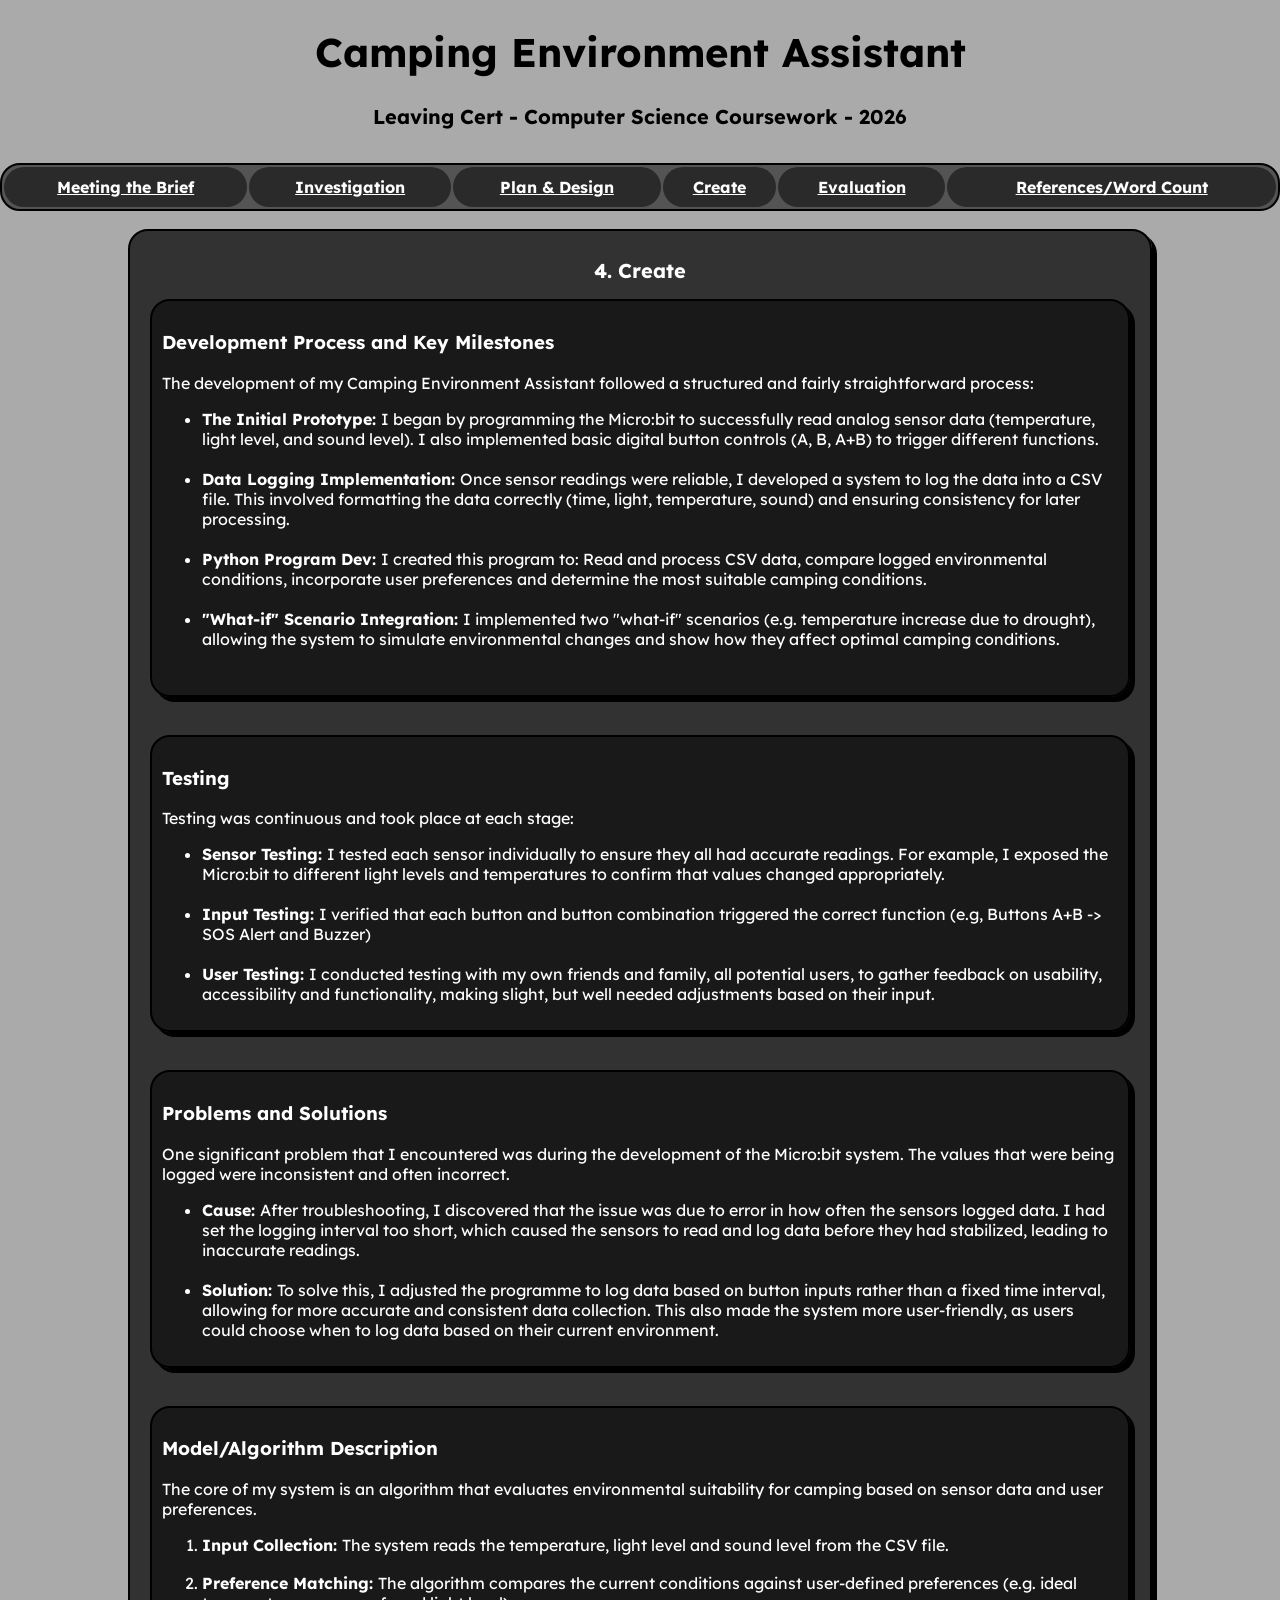
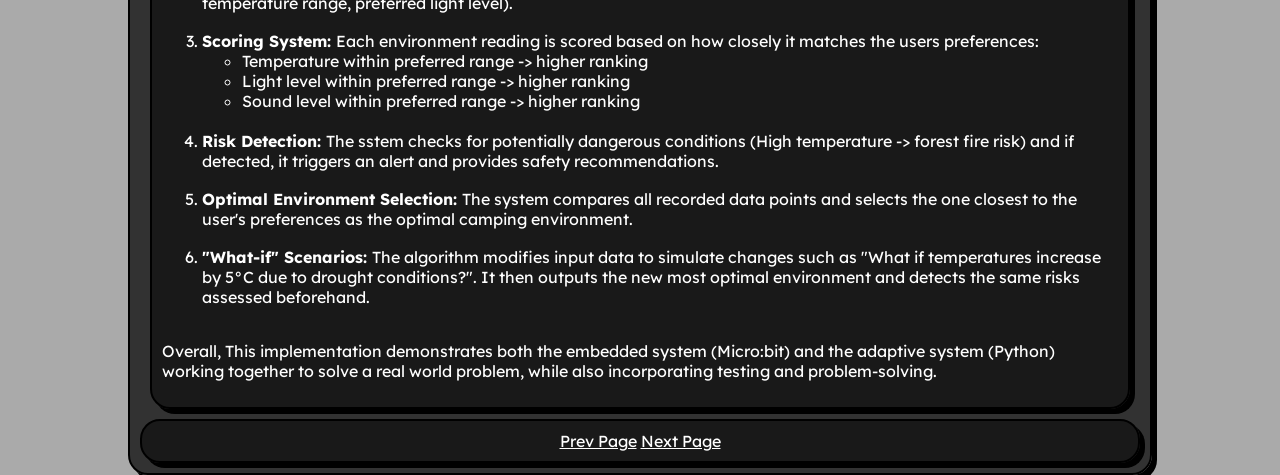
<file: create.html>
<!DOCTYPE html>

<head>
  <title>Homepage</title>
    <link rel="stylesheet" href="style.css">
    <link rel="preconnect" href="https://fonts.googleapis.com">
    <link rel="preconnect" href="https://fonts.gstatic.com" crossorigin>
    <link href="https://fonts.googleapis.com/css2?family=Lexend+Deca:wght@100..900&display=swap" rel="stylesheet">
</head>

<body>
  
  <h1>Camping Environment Assistant</h1>
  <h2>Leaving Cert - Computer Science Coursework - 2026</h2>


  </br>
  <table class="topbar_table">
    <tr>
      <th class="topbar_th"><a href="index.html">Meeting the Brief</a></th>
      <th class="topbar_th"><a href="investigation.html">Investigation</a></th>
      <th class="topbar_th"><a href="design.html">Plan & Design</a></th>
      <th class="topbar_th"><a href="create.html">Create</a></th>
      <th class="topbar_th"><a href="evaluation.html">Evaluation</a></th>
      <th class="topbar_th"><a href="references.html">References/Word Count</a></th>
    </tr>
  </table>

  </br>

    
    <div class="page_box">
 
      <h2>4. Create</h2>

<div class ="sub_box">
  <h3>Development Process and Key Milestones</h3>
  <p>The development of my Camping Environment Assistant followed a structured and fairly straightforward process:</p>
  <ul>
    <li><b>The Initial Prototype: </b>I began by programming the Micro:bit to successfully read analog sensor data (temperature, light level, and sound level).
       I also implemented basic digital button controls (A, B, A+B) to trigger different functions.</li>
       <br>
    <li><b>Data Logging Implementation: </b>Once sensor readings were reliable, I developed a system to log the data into a CSV file. 
      This involved formatting the data correctly (time, light, temperature, sound) and ensuring consistency for later processing.</li>
      <br>
    <li><b>Python Program Dev: </b>I created this program to: Read and process CSV data, compare logged environmental conditions,
     incorporate user preferences and determine the most suitable camping conditions.</li>
     <br>
     <li><b>"What-if" Scenario Integration: </b>I implemented two "what-if" scenarios (e.g. temperature increase due to drought), 
      allowing the system to simulate environmental changes and show how they affect optimal camping conditions.</li>
      <br>
  </ul>
</div> 
<br>
<div class ="sub_box">
  <h3>Testing</h3>
  <p>Testing was continuous and took place at each stage: </p>
  <ul>
    <li><b>Sensor Testing: </b>I tested each sensor individually to ensure they all had accurate readings. 
      For example, I exposed the Micro:bit to different light levels and temperatures to confirm that values changed appropriately.</li>
    <br>
    <li><b>Input Testing: </b>I verified that each button and button combination triggered the correct function
     (e.g, Buttons A+B -> SOS Alert and Buzzer)</li>
    <br>
    <li><b>User Testing: </b>I conducted testing with my own friends and family, all potential users,
       to gather feedback on usability, accessibility and functionality, making slight, but well needed 
       adjustments based on their input.</li>
  </ul> 
</div>
<br>
<div class ="sub_box">
  <h3>Problems and Solutions</h3>
  <p>One significant problem that I encountered was during the development of the Micro:bit system. The values that were being logged
  were inconsistent and often incorrect.
  </p>
  <ul>
    <li><b>Cause: </b>After troubleshooting, I discovered that the issue was due to error in how often the sensors
   logged data. I had set the logging interval too short, which caused the sensors to read and log data before they had stabilized,
    leading to inaccurate readings.</li>
    <br>
    <li><b>Solution: </b> To solve this, I adjusted the programme to log data based on button inputs rather than a fixed time interval, 
    allowing for more accurate and consistent data collection. This also made the system more user-friendly, 
    as users could choose when to log data based on their current environment.</li>
  </ul>
</div>
<br>
<div class ="sub_box">
  <h3>Model/Algorithm Description</h3>
  <p>The core of my system is an algorithm that evaluates environmental suitability for 
    camping based on sensor data and user preferences.</p>
  <ol>
    <li><b>Input Collection: </b>The system reads the temperature, light level and sound level from the CSV file.</li>
    <br>
    <li><b>Preference Matching: </b>The algorithm compares the current conditions against user-defined preferences 
      (e.g. ideal temperature range, preferred light level).</li>
      <br>
    <li><b>Scoring System: </b>Each environment reading is scored based on how closely it matches the users preferences:
      <ul>
        <li>Temperature within preferred range -> higher ranking</li>
        <li>Light level within preferred range -> higher ranking</li>
        <li>Sound level within preferred range -> higher ranking</li>
      </ul>
      <br>
      <li><b>Risk Detection: </b> The sstem checks for potentially dangerous conditions (High temperature -> forest fire risk) and 
        if detected, it triggers an alert and provides safety recommendations.</li>
        <br>
    <li><b>Optimal Environment Selection: </b>The system compares all recorded data points and selects the one closest to the user's 
      preferences as the optimal camping environment.</li>
      <br>
    <li><b>"What-if" Scenarios: </b>The algorithm modifies input data to simulate changes such as
       "What if temperatures increase by 5°C due to drought conditions?". It then outputs the new most optimal environment and detects 
      the same risks assessed beforehand.</li>
      <br>
  </ol>
<p>Overall, This implementation demonstrates both the embedded system (Micro:bit) and the adaptive system (Python) 
  working together to solve a real world problem, while also incorporating testing and problem-solving.</p>
</div>
      <div class="sub_box" style="margin : auto";>
        <center>
          <a href="design.html">Prev Page</a>
          <a href="evaluation.html">Next Page</a>
        </center>
      </div>
    
    </div>

</body>
</file>
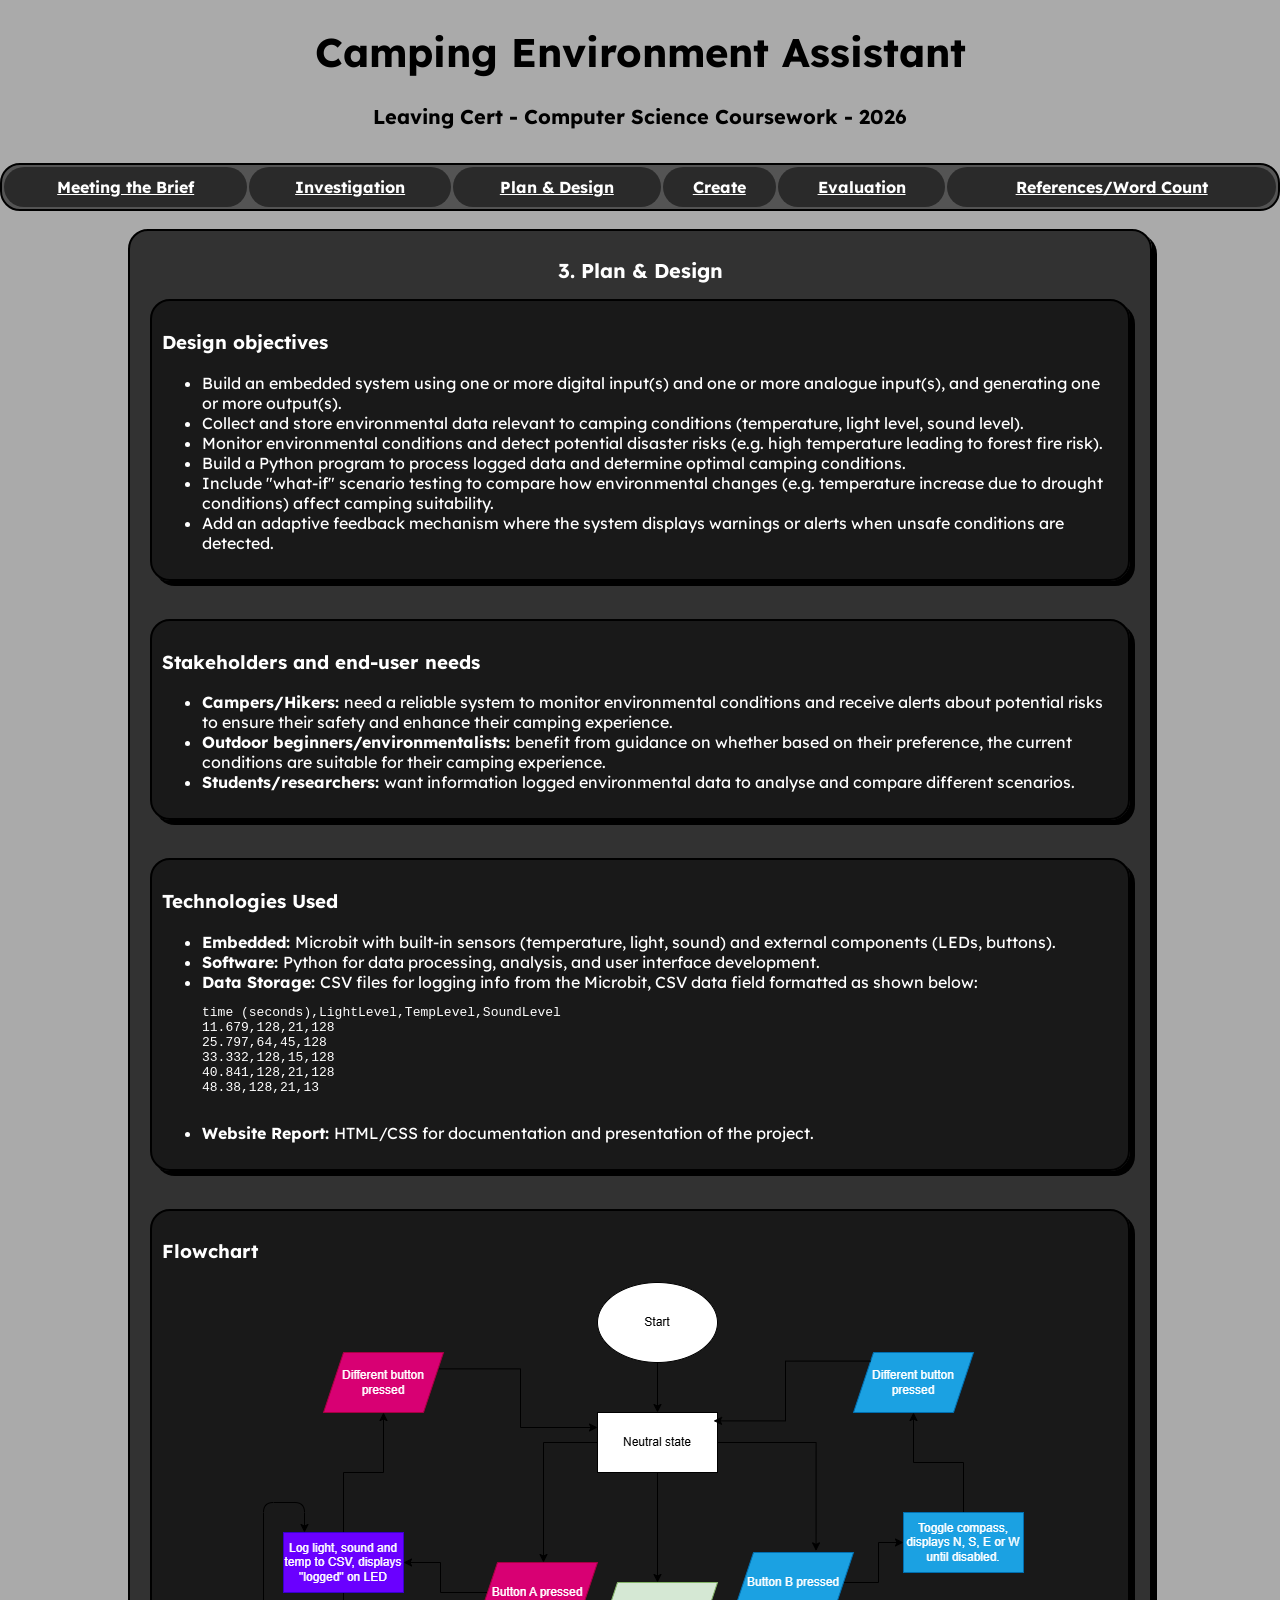
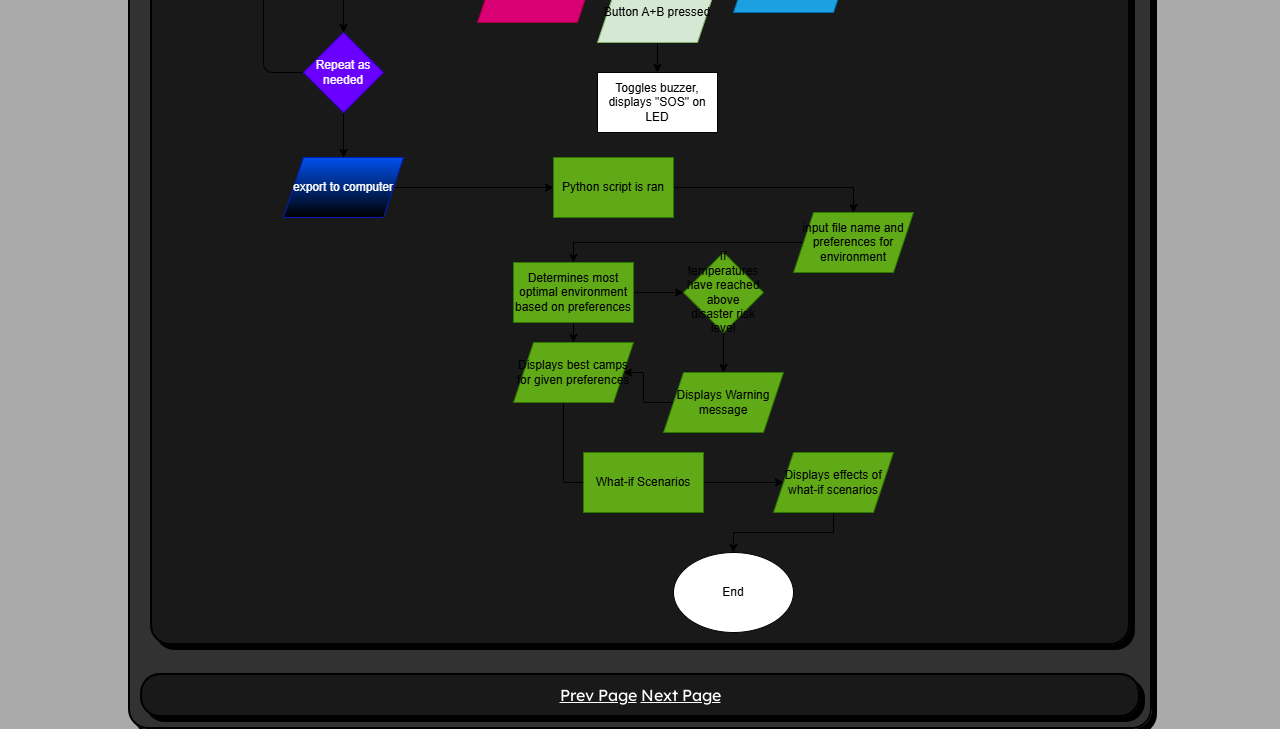
<file: design.html>
<!DOCTYPE html>

<head>
  <title>Homepage</title>
    <link rel="stylesheet" href="style.css">
    <link rel="preconnect" href="https://fonts.googleapis.com">
    <link rel="preconnect" href="https://fonts.gstatic.com" crossorigin>
    <link href="https://fonts.googleapis.com/css2?family=Lexend+Deca:wght@100..900&display=swap" rel="stylesheet">
</head>

<body>
  
  <h1>Camping Environment Assistant</h1>
  <h2>Leaving Cert - Computer Science Coursework - 2026</h2>


  </br>
  <table class="topbar_table">
    <tr>
      <th class="topbar_th"><a href="index.html">Meeting the Brief</a></th>
      <th class="topbar_th"><a href="investigation.html">Investigation</a></th>
      <th class="topbar_th"><a href="design.html">Plan & Design</a></th>
      <th class="topbar_th"><a href="create.html">Create</a></th>
      <th class="topbar_th"><a href="evaluation.html">Evaluation</a></th>
      <th class="topbar_th"><a href="references.html">References/Word Count</a></th>
    </tr>
  </table>

  </br>

    
    <div class="page_box">
 
      <h2>3. Plan & Design</h2>
<div class="sub_box">
  <h3>Design objectives</h3>
  <ul>
    <li>Build an embedded system using one or more digital input(s) and one or more analogue input(s), and generating one or more output(s).</li>
    <li>Collect and store environmental data relevant to camping conditions (temperature, light level, sound level).</li>
    <li>Monitor environmental conditions and detect potential disaster risks (e.g. high temperature leading to forest fire risk).</li>
    <li>Build a Python program to process logged data and determine optimal camping conditions.</li>
    <li>Include "what-if" scenario testing to compare how environmental changes
     (e.g. temperature increase due to drought conditions) affect camping suitability.</li>
    <li>Add an adaptive feedback mechanism where the system displays warnings or alerts when unsafe conditions are detected.</li>
  </ul>
</div>
<br>
<div class="sub_box">
<h3>Stakeholders and end-user needs</h3>
<ul>
  <li><b>Campers/Hikers: </b>need a reliable system to monitor environmental conditions and receive alerts 
  about potential risks to ensure their safety and enhance their camping experience.</li>
  <li><b>Outdoor beginners/environmentalists: </b>benefit from guidance on whether based on their preference,
   the current conditions are suitable for their camping experience.</li>
  <li><b>Students/researchers: </b>want information logged environmental data to analyse and compare different scenarios.</li>
</div>
<br>
<div class="sub_box">
<h3>Technologies Used</h3>
<ul>
  <li><b>Embedded: </b>Microbit with built-in sensors (temperature, light, sound) and external components (LEDs, buttons).</li>
  <li><b>Software: </b>Python for data processing, analysis, and user interface development.</li>
  <li><b>Data Storage: </b>CSV files for logging info from the Microbit, CSV data field formatted as shown below:</li>
  <pre>
time (seconds),LightLevel,TempLevel,SoundLevel
11.679,128,21,128
25.797,64,45,128
33.332,128,15,128
40.841,128,21,128
48.38,128,21,13
 </pre>
  <li><b>Website Report: </b>HTML/CSS for documentation and presentation of the project.</li>
</ul>
</div>
<br>
<div class="sub_box">
<h3>Flowchart</h3>
<img src="flowchart.png" alt="Flowchart" style="height: 25%;" class="centred_image">
</div>
<br>
      <div class="sub_box" style="margin : auto";>
        <center>
          <a href="investigation.html">Prev Page</a>
          <a href="create.html">Next Page</a>
        </center>
      </div>
    
    </div>

</body>
</file>
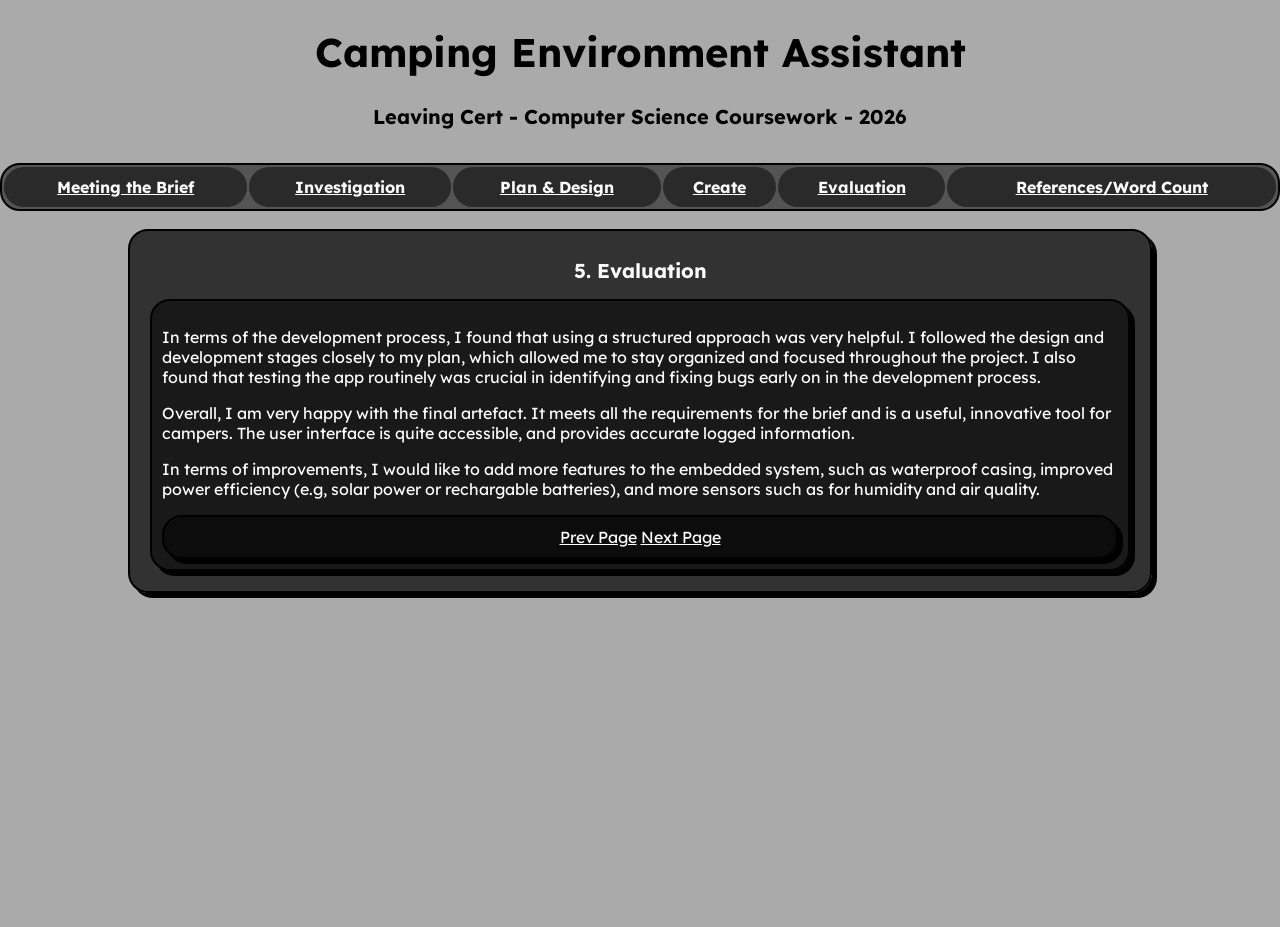
<file: evaluation.html>
<!DOCTYPE html>

<head>
  <title>Homepage</title>
    <link rel="stylesheet" href="style.css">
    <link rel="preconnect" href="https://fonts.googleapis.com">
    <link rel="preconnect" href="https://fonts.gstatic.com" crossorigin>
    <link href="https://fonts.googleapis.com/css2?family=Lexend+Deca:wght@100..900&display=swap" rel="stylesheet">
</head>

<body>
  
  <h1>Camping Environment Assistant</h1>
  <h2>Leaving Cert - Computer Science Coursework - 2026</h2>


  </br>
  <table class="topbar_table">
    <tr>
      <th class="topbar_th"><a href="index.html">Meeting the Brief</a></th>
      <th class="topbar_th"><a href="investigation.html">Investigation</a></th>
      <th class="topbar_th"><a href="design.html">Plan & Design</a></th>
      <th class="topbar_th"><a href="create.html">Create</a></th>
      <th class="topbar_th"><a href="evaluation.html">Evaluation</a></th>
      <th class="topbar_th"><a href="references.html">References/Word Count</a></th>
    </tr>
  </table>

  </br>

    
    <div class="page_box">
 
      <h2>5. Evaluation</h2>

<div class="sub_box">
        <p>In terms of the development process, I found that using a structured approach was very helpful. 
          I followed the design and development stages closely to my plan, 
          which allowed me to stay organized and focused throughout the project. 
          I also found that testing the app routinely was crucial in identifying and fixing bugs early on in the development process.</p>
        <p>Overall, I am very happy with the final artefact. It meets all the requirements for the brief and is a useful, innovative 
          tool for campers. The user interface is quite accessible, and provides accurate logged information.</p>
        <p>In terms of improvements, I would like to add more features to the embedded system, such as waterproof casing,
          improved power efficiency (e.g, solar power or rechargable batteries), and more sensors such as for humidity and air quality.
        </p>

      <div class="sub_box" style="margin : auto";>
        <center>
          <a href="create.html">Prev Page</a>
          <a href="references.html">Next Page</a>
        </center>
      </div>
    
    </div>

</body>
</file>
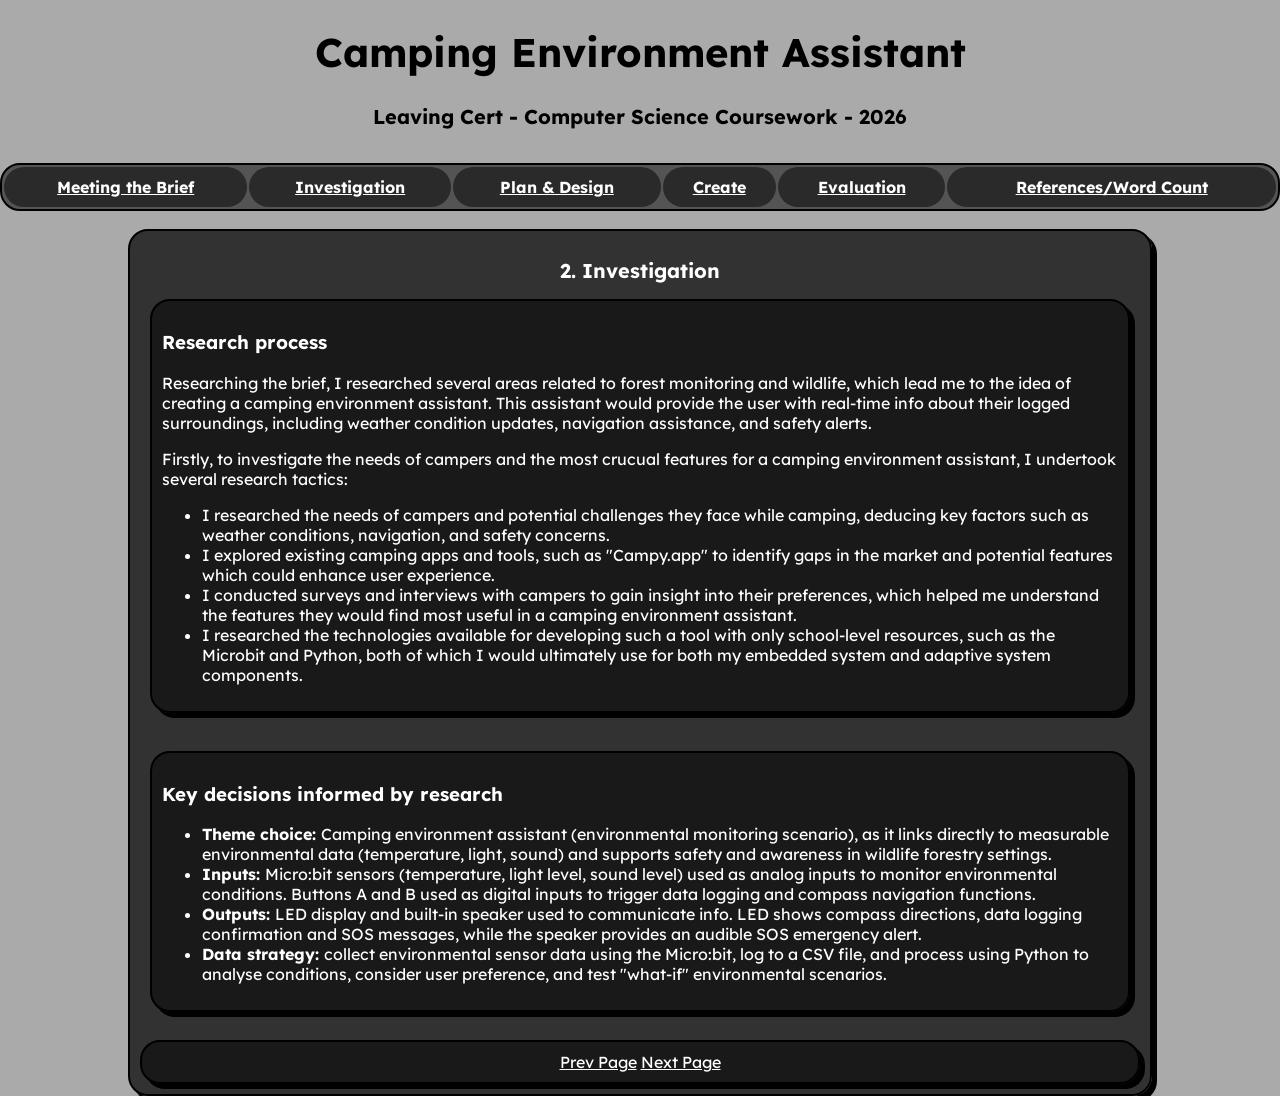
<file: investigation.html>
<!DOCTYPE html>

<head>
  <title>Homepage</title>
    <link rel="stylesheet" href="style.css">
    <link rel="preconnect" href="https://fonts.googleapis.com">
    <link rel="preconnect" href="https://fonts.gstatic.com" crossorigin>
    <link href="https://fonts.googleapis.com/css2?family=Lexend+Deca:wght@100..900&display=swap" rel="stylesheet">
</head>

<body>
  
  <h1>Camping Environment Assistant</h1>
  <h2>Leaving Cert - Computer Science Coursework - 2026</h2>


  </br>


  
  <table class="topbar_table">
    <tr>
      <th class="topbar_th"><a href="index.html">Meeting the Brief</a></th>
      <th class="topbar_th"><a href="investigation.html">Investigation</a></th>
      <th class="topbar_th"><a href="design.html">Plan & Design</a></th>
      <th class="topbar_th"><a href="create.html">Create</a></th>
      <th class="topbar_th"><a href="evaluation.html">Evaluation</a></th>
      <th class="topbar_th"><a href="references.html">References/Word Count</a></th>
    </tr>
  </table>



  </br>

    
    <div class="page_box">
 
      <h2>2. Investigation</h2>

    <div class="sub_box">
      <h3>Research process</h3>
      <p>Researching the brief, I researched several areas related to forest monitoring and wildlife,
       which lead me to the idea of creating a camping environment assistant. 
      This assistant would provide the user with real-time info about their logged surroundings,
       including weather condition updates, navigation assistance, and safety alerts.</p>
      <p>Firstly, to investigate the needs of campers and the most crucual features for a camping environment assistant,
         I undertook several research tactics:</p>
      <ul>
        <li>I researched the needs of campers and potential challenges they face while camping, deducing key factors such as 
        weather conditions, navigation, and safety concerns.</li>
        <li>I explored existing camping apps and tools, such as "Campy.app" to identify gaps in the market
         and potential features which could enhance user experience.</li>
        <li>I conducted surveys and interviews with campers to gain insight into their preferences, 
        which helped me understand the features they would find most useful in a camping environment assistant.</li>
        <li>I researched the technologies available for developing such a tool with only school-level resources,
         such as the Microbit and Python, both of which I would ultimately use for both my embedded system and adaptive system components.</li>
      </ul>
      </div>
<br>
    <div class="sub_box">
      <h3>Key decisions informed by research</h3>
      <ul>
        <li><b>Theme choice: </b>Camping environment assistant (environmental monitoring scenario),
        as it links directly to measurable environmental data (temperature, light, sound) and supports
        safety and awareness in wildlife forestry settings.</li>
        <li><b>Inputs: </b>Micro:bit sensors (temperature, light level, sound level) used as analog inputs
         to monitor environmental conditions. Buttons A and B used as digital inputs to trigger data 
         logging and compass navigation functions.</li>
        <li><b>Outputs: </b>LED display and built-in speaker used to communicate info. LED shows compass directions,
         data logging confirmation and SOS messages, while the speaker provides an audible SOS emergency alert.</li>
        <li><b>Data strategy: </b>collect environmental sensor data using the Micro:bit, log to a CSV file,
         and process using Python to analyse conditions, consider user preference, and test "what-if" environmental scenarios.</li>
      </ul>
      </div>
<br>
      <div class="sub_box" style="margin : auto";>
        <center>
          <a href="index.html">Prev Page</a>
          <a href="design.html">Next Page</a>
        </center>
      </div>
    
    </div>



</body>
</file>
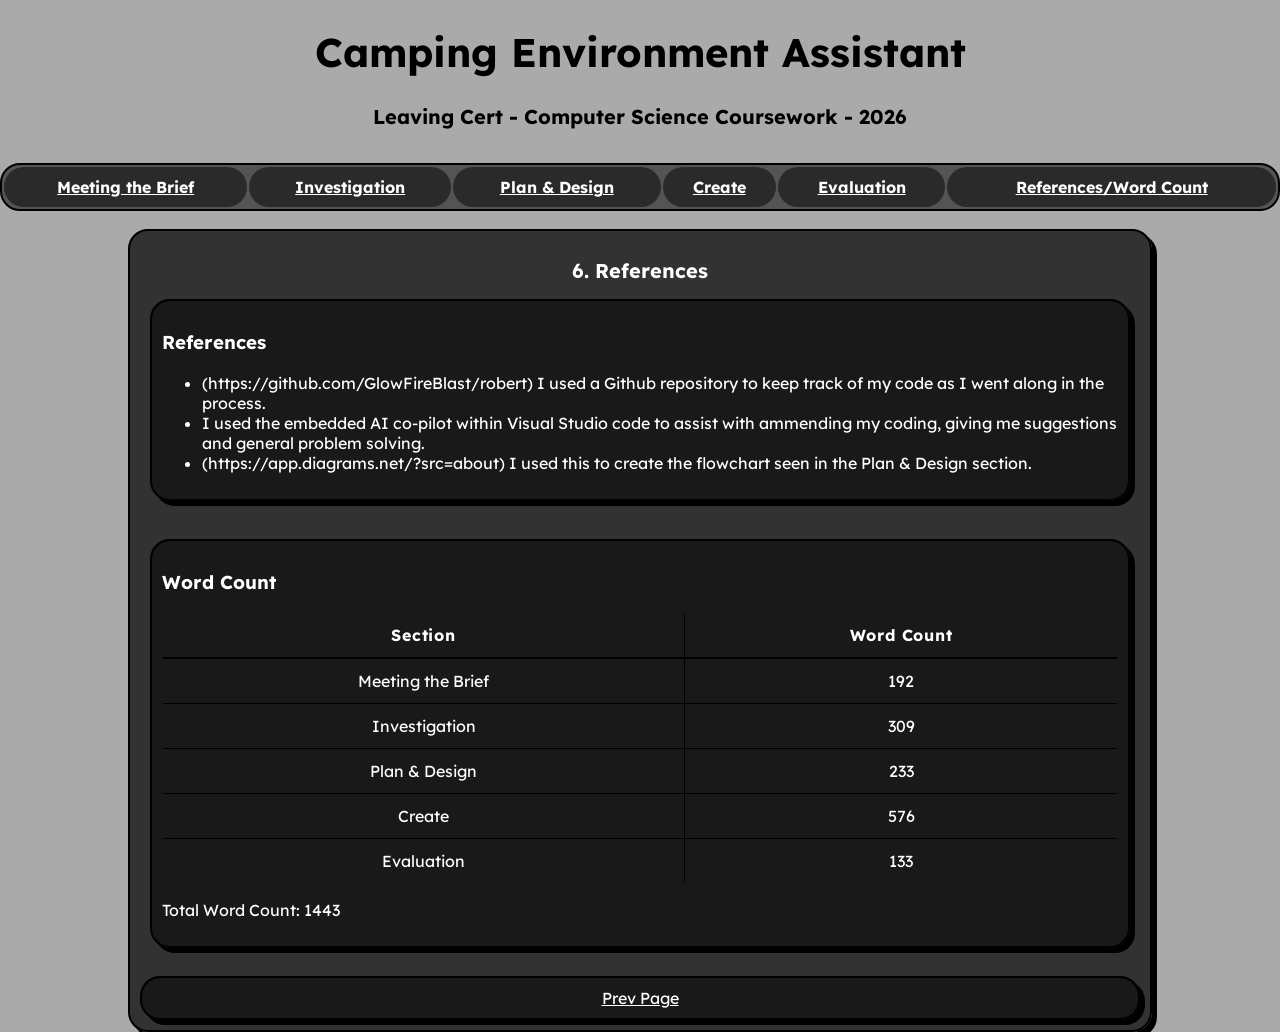
<file: references.html>
<!DOCTYPE html>

<head>
  <title>Homepage</title>
    <link rel="stylesheet" href="style.css">
    <link rel="preconnect" href="https://fonts.googleapis.com">
    <link rel="preconnect" href="https://fonts.gstatic.com" crossorigin>
    <link href="https://fonts.googleapis.com/css2?family=Lexend+Deca:wght@100..900&display=swap" rel="stylesheet">
</head>

<body>
  
  <h1>Camping Environment Assistant</h1>
  <h2>Leaving Cert - Computer Science Coursework - 2026</h2>


  </br>
  <table class="topbar_table">
    <tr>
      <th class="topbar_th"><a href="index.html">Meeting the Brief</a></th>
      <th class="topbar_th"><a href="investigation.html">Investigation</a></th>
      <th class="topbar_th"><a href="design.html">Plan & Design</a></th>
      <th class="topbar_th"><a href="create.html">Create</a></th>
      <th class="topbar_th"><a href="evaluation.html">Evaluation</a></th>
      <th class="topbar_th"><a href="references.html">References/Word Count</a></th>
    </tr>
  </table>

  </br>
    
    <div class="page_box">
 
      <h2>6. References</h2>

      <div class="sub_box">
        <h3>References</h3>
        <ul>
          <li>(https://github.com/GlowFireBlast/robert) I used a Github repository to keep track of my code as I went along in the process.</li>
          <li>I used the embedded AI co-pilot within Visual Studio code to assist with ammending my coding, giving me suggestions 
            and general problem solving.
          </li>
          <li>(https://app.diagrams.net/?src=about) I used this to create the flowchart seen in the Plan & Design section.</li>
        </ul>
      </div>
      <br>
      <div class="sub_box">
        <h3>Word Count</h3>

        <table class="styled-table">
          <tr>
            <th>Section</th>
            <th>Word Count</th>
          </tr>
          <tr>
            <td>Meeting the Brief</td>
            <td>192</td>
          </tr>
          <tr>
            <td>Investigation</td>
            <td>309</td>
          </tr>
          <tr>
            <td>Plan & Design</td>
            <td>233</td>
          </tr>
          <tr>
            <td>Create</td>
            <td>576</td>
          </tr>
          <tr>
            <td>Evaluation</td>
            <td>133</td>
          </tr>
        </table>
<p>Total Word Count: 1443</p>
      </div>
      <br>
      <div class="sub_box" style="margin : auto";>
        <center>
          <a href="evaluation.html">Prev Page</a>
        </center>
      </div>
    
    </div>

</body>
</file>
<file: style.css>
a 
{
  color : white;
  font-family: "Lexend Deca", sans-serif;
}

ul
{
  color : white;
  font-family: "Lexend Deca", sans-serif;
}

li
{
  color : white;
  font-family: "Lexend Deca", sans-serif;
}

p
{
  color : white;
  font-family: "Lexend Deca", sans-serif;
}

h1
{
  text-align: center;
  font-family: "Lexend Deca", sans-serif;
  font-size: 40px;
}

h2
{
  text-align: center;
  font-family: "Lexend Deca", sans-serif;
  font-size: 20px;
}

h3
{
  font-family: "Lexend Deca", sans-serif;
}

html, body
{
  height: 100%;
  margin: 0;
}

body
{
  background-repeat: no-repeat;
  background: #aaaaaa;
}


.topbar_table
{
  border : 2px solid #000000;
  font-family: "Lexend Deca", sans-serif;
  border-radius : 20px;
  width : 100%;
  background : rgba(0,0,0,0.5);
}

/* This is basically every title bar entry */
.topbar_th 
{
  color : white;
  font-family: "Lexend Deca", sans-serif;
  padding : 10px;
  border : 0px solid #000000;
  border-radius : 20px;
  background : rgba(0,0,0,0.5);
  transition : transform 0.2s;
}

.topbar_th:hover
{
  background : rgba(0,0,0,0.3);
  transform: translate(0px, -2px)
}

.page_box 
{
  color : white;
  display : block;
  margin-left : 10%;
  margin-right: 10%;
  padding : 10px;
  background : rgba(0,0,0,0.7);
  border-radius : 20px;
  border : 2px solid #000000;
  box-shadow: 5px 5px black;
}

.sub_box
{
  color : white;
  display : block;
  margin : 10px;
  padding : 10px;
  background : rgba(0,0,0,0.5);
  border-radius : 20px;
  border : 2px solid #000000; 
  box-shadow: 5px 5px black;
  transition : transform 0.2s;
}

.sub_box:hover
{
  background : rgba(0,0,0,0.3);
  transform: translate(0px, -5px)
}

.spinning_image
{
  transition : transform 2s  ease-in-out;
}

.centred_image
{
  display: block;
  margin-left: auto;
  margin-right: auto;
}

.spinning_image:hover
{
  transform : rotate(360deg);
}

.styled-table,
.styled-table th,
.styled-table td
{
  font-family: "Lexend Deca", sans-serif;
  border: 1px solid #000;
}

.styled-table
{
  width: 100%;
  border-collapse: collapse;
  margin-top: 10px;
  border-radius: 12px;
  border: 1px solid #000;
  background: transparent;
  overflow: hidden;
}

.styled-table th,
.styled-table td
{
  padding: 0.75rem 1rem;
  text-align: center;
}

.styled-table th
{
  font-weight: 700;
  letter-spacing: 0.05em;
  border-bottom: 2px solid #000;
}

td
{
  font-family: "Lexend Deca", sans-serif;
  border: 1px solid;
  text-align: center;
}

tr
{
  font-family: "Lexend Deca", sans-serif;
  border: 1px solid;
}
</file>
